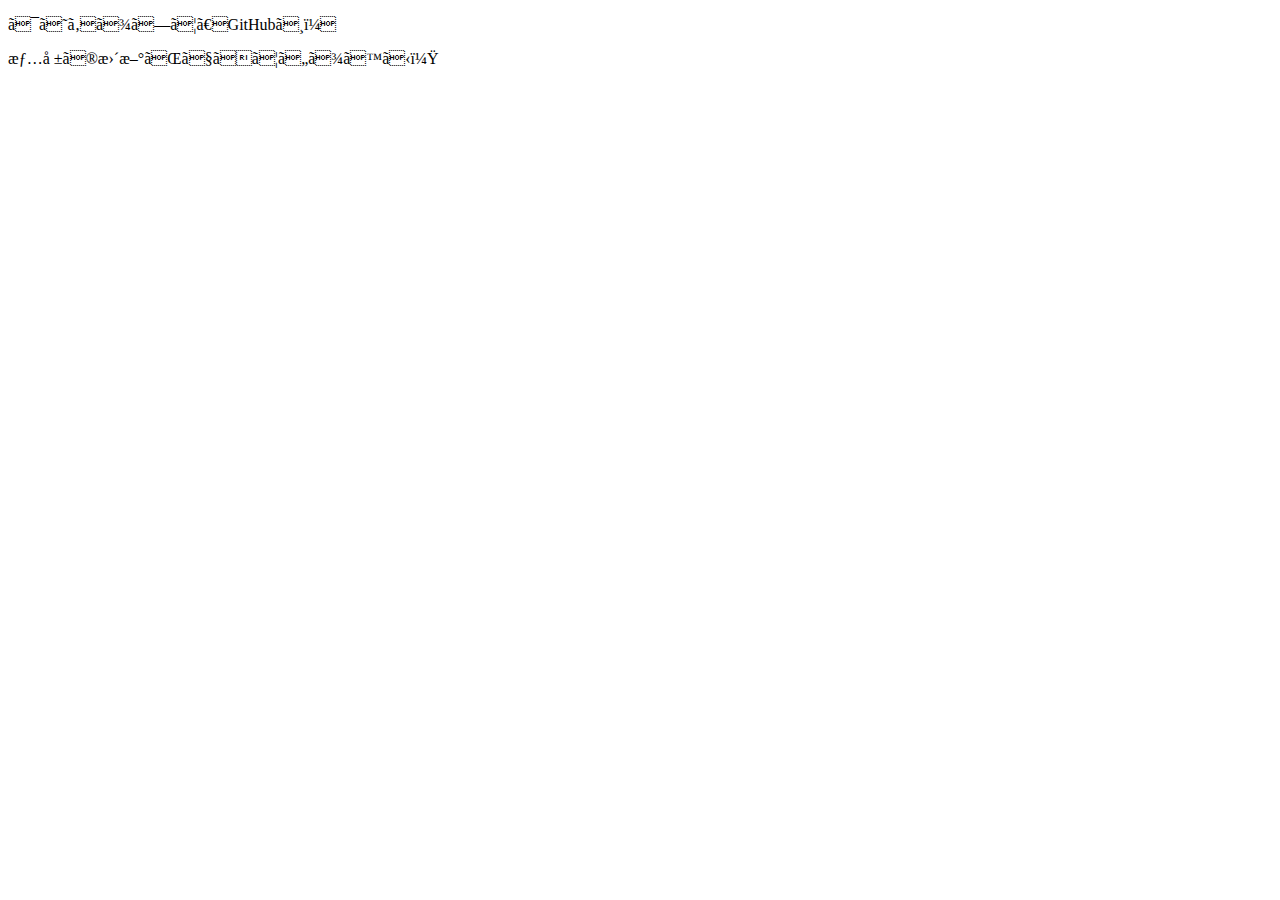
<file: index.html>
<!DOCTYPE html>
<html lang="ja">
<head>
   <mate charset="UTF-8">
   <mate http-equiv="X-UA-Compatible" content="IE=edge">
   <mate name="viewport" content="width=device-width,inital-scale=1.0">
   <title>Satomi SATOU GitHub Site</title>
</head>
<body>
   <p>はじめまして、GitHubへ！</p>
   <p>情報の更新ができていますか？</p>
</body>
</html>
</file>
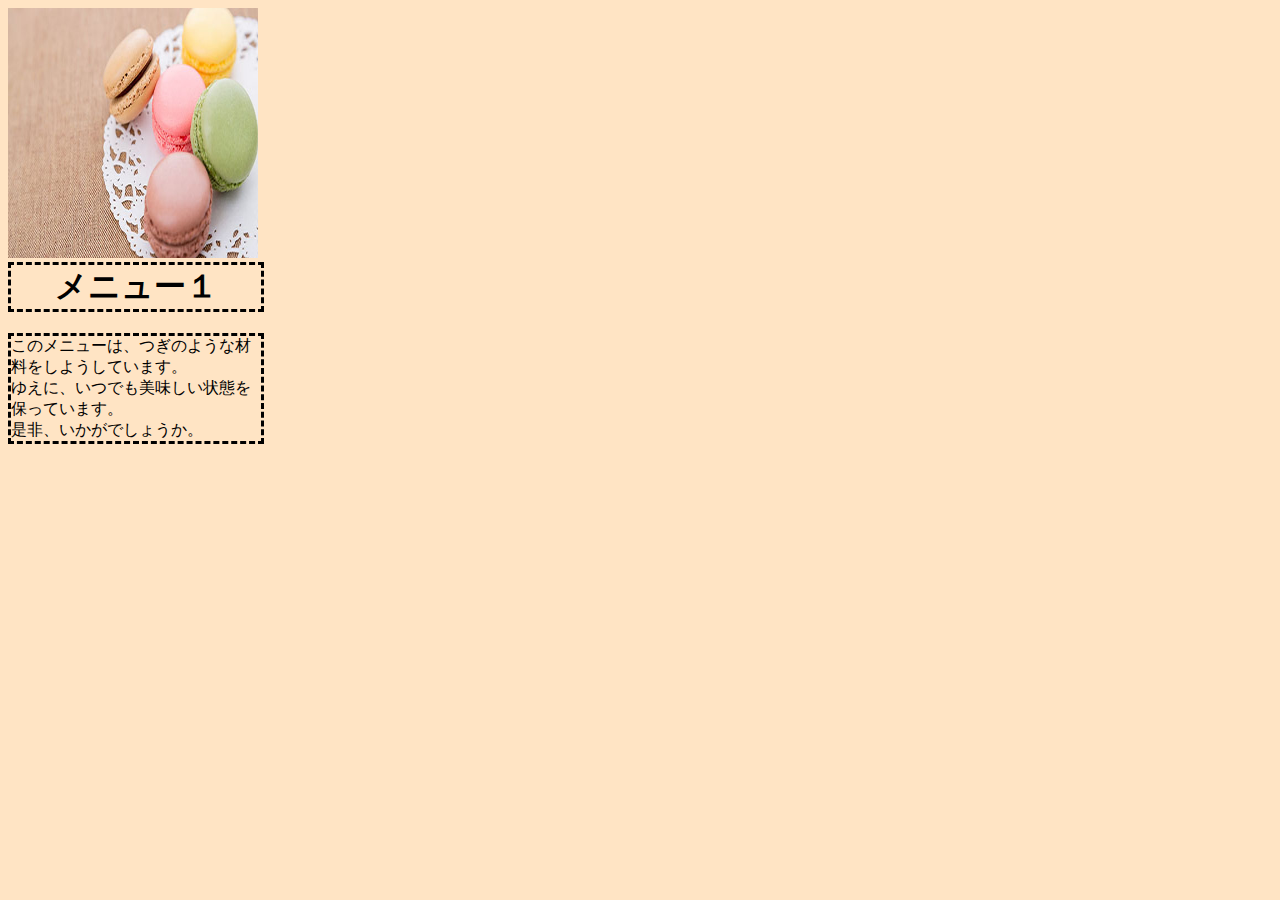
<file: kadai01/index.html>
<!DOCTYPE html>
<html lang="ja">
<head>
    <meta charset="UTF-8">
    <meta http-equiv="X-UA-Compatible" content="IE=edge">
    <meta name="viewport" content="width=device-width, initial-scale=1.0">
    <title>ウェブデザイン課題０１</title>
    <style>
        /*ページ全体 CSS*/
        body{
            background-color: bisque;
            width: 800px;
            height: 600px;
        }
        /*写真　CSS*/
        img{
            overflow: visible;
            width: 250px;
            height: 250px;
        }
        h1{
            width: 250px;
            border-style: dashed;
            text-align: center;
            margin-top: auto;
        }
        p{
            width: 250px;
            border-style: dashed;
        }
    </style>
</head>
<body>
   <img src="imases/macron1.jpg" >
   <h1>メニュー１</h1>
   <p>このメニューは、つぎのような材料をしようしています。<br>
    ゆえに、いつでも美味しい状態を保っています。<br>
    是非、いかがでしょうか。</p>
</body>
</html>
</file>
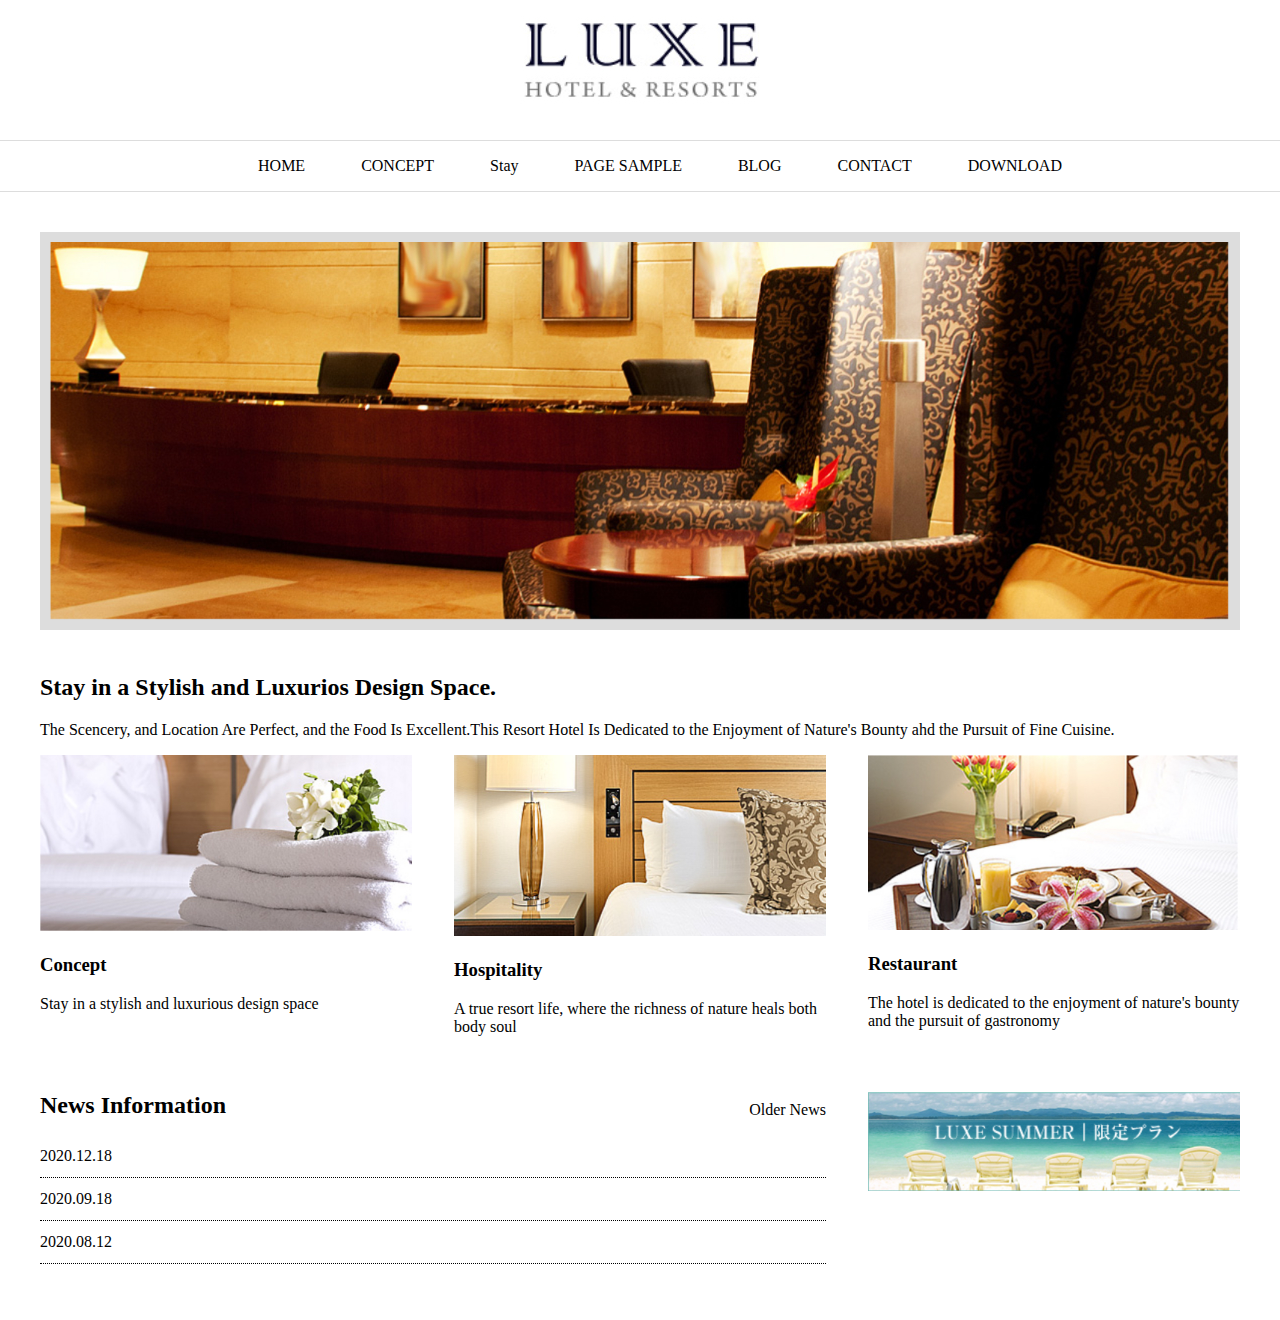
<file: kadai02/index.html>
<!DOCTYPE html>
<html lang="ja">
<head>
    <meta charset="UTF-8">
    <meta http-equiv="X-UA-Compatible" content="IE=edge">
    <meta name="viewport" content="width=device-width, initial-scale=1.0">
    <title>LUXE HOTEL & RESORTS</title>
</head>

<link rel="stylesheet" href="css/style.css">
<body>
    <header>
        <nav>
            <div class="header_logo">
                <img src="images/IMG_1587.jpeg" alt="ロゴ">
            </div>
            <ul class="header_navlist">
                 <li>HOME</li>
                 <li>CONCEPT</li>
                 <li>Stay</li>
                 <li>PAGE SAMPLE</li>
                 <li>BLOG</li>
                 <li>CONTACT</li>
                 <li class="float_none">DOWNLOAD</li>
            </ul>
        </nav>

        <div class="header_mainvisual">
            <img src="images/IMG_1552.jpeg" alt="メインビジュアル">
        </div>
    </header>
    <main>
        <article class="amin_content">
            <h2>Stay in a Stylish and Luxurios Design Space.</h2>
            <p class="main_content_body">
                The Scencery, and Location Are Perfect, and the Food Is Excellent.This Resort Hotel Is Dedicated to the Enjoyment of Nature's Bounty ahd the Pursuit of Fine Cuisine.
            </p>
            <div class="main_goodpoints">
                <section>
                    <img src="images/IMG_1553.jpeg" alt="良いところ＿1">
                    <h3>Concept</h3>
                    <p>Stay in a stylish and luxurious design space</p>
                </section>
                <section>
                    <img src="images/IMG_1554.jpeg" alt="良いところ＿2">
                    <h3>Hospitality</h3>
                    <p>A true resort life, where the richness of nature heals both body soul</p>
                </section>
                <section>
                    <img src="images/IMG_1555.jpeg" alt="良いところ＿3">
                    <h3>Restaurant</h3>
                    <p>The hotel is dedicated to the enjoyment of nature's bounty and the pursuit of gastronomy</p>
                </section>
            </div>
        </article>
    </main>

    <footer>
        <div class="news">
            <div class="news_title">
                <h2>News Information</h2>
                <span>Older News</span>
            </div>
            <ul class="news_list">
                <li><span class="news_date">2020.12.18</span></li>
                <li><span class="news_date">2020.09.18</span></li>
                <li><span class="news_date">2020.08.12</span></li>
            </ul>
        </div>
        <div class="banner">
            <img src="images/IMG_1556.jpeg" alt="バナー">
        </div>
    </footer>
</body>
</html>
</file>
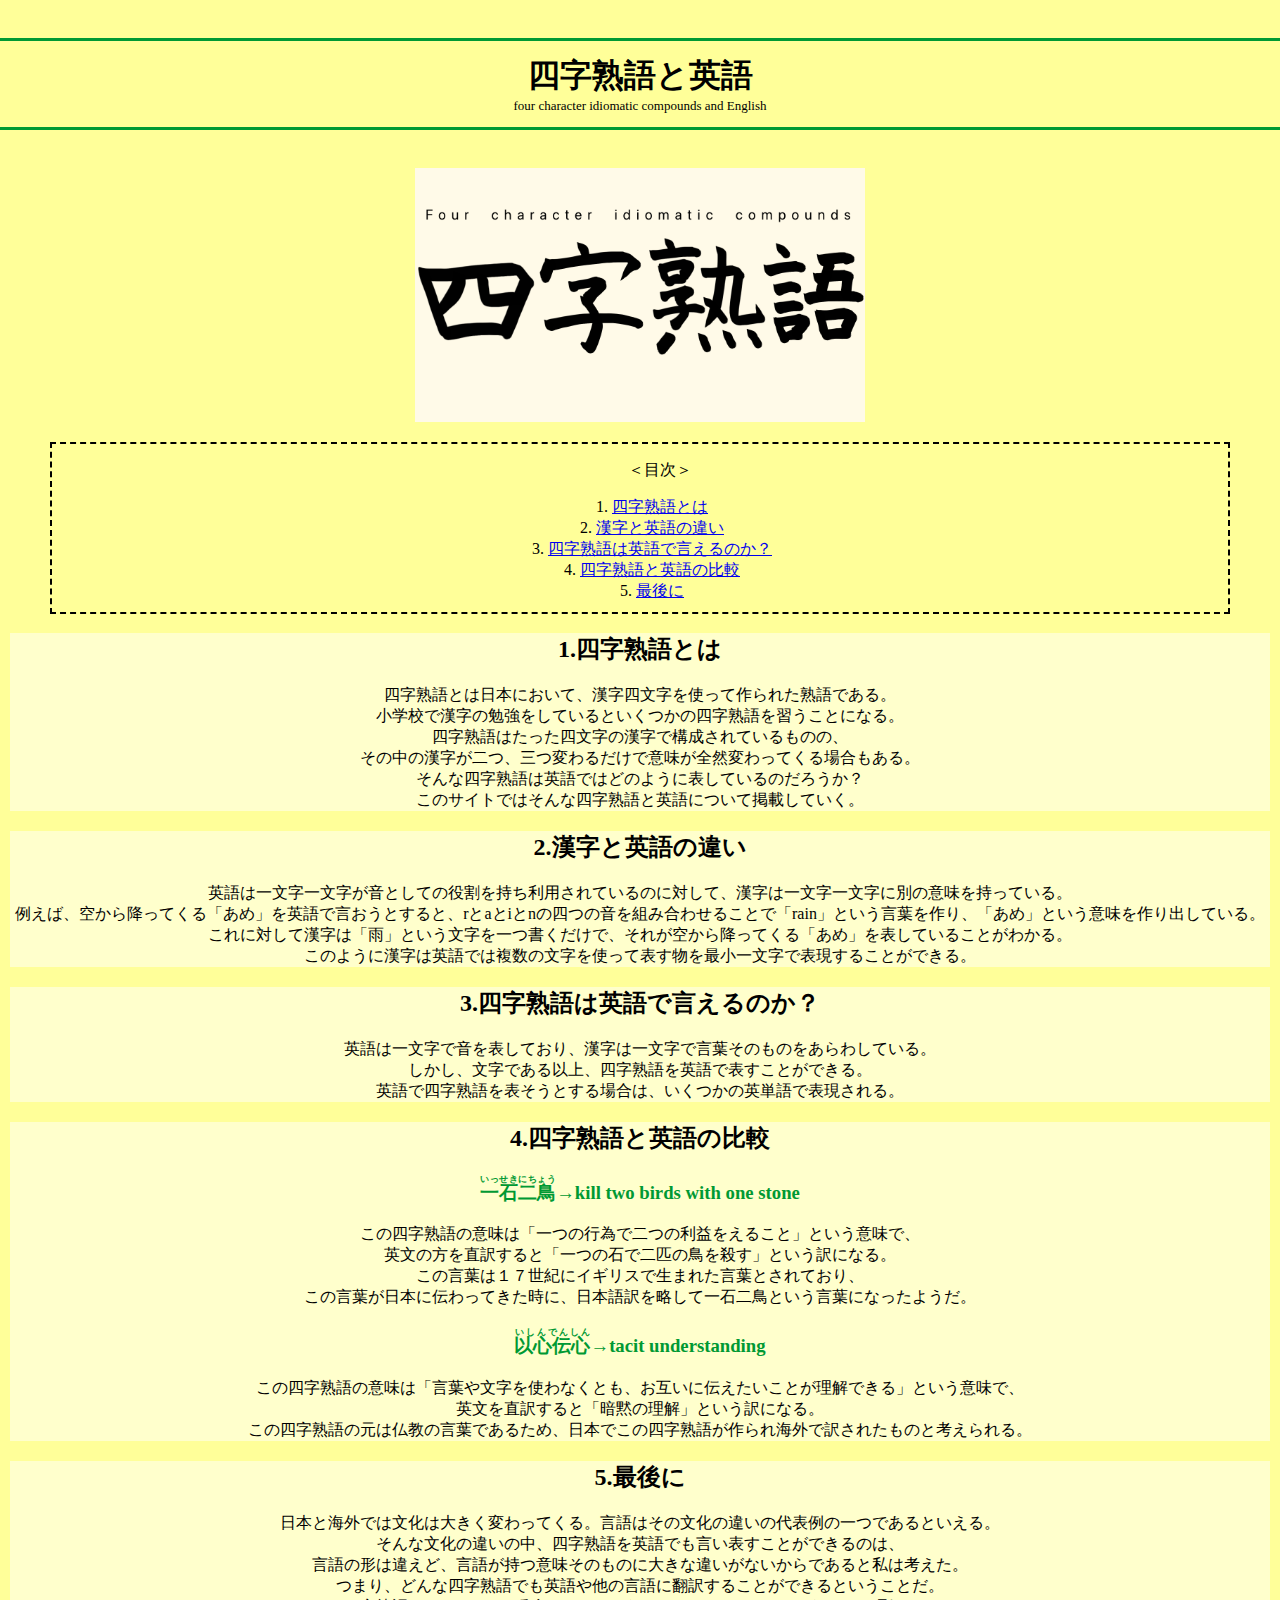
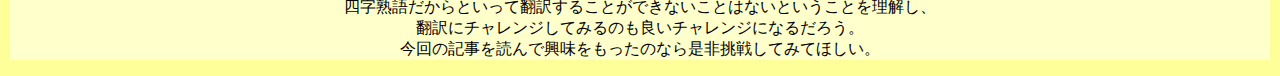
<file: training13 plus alpha/index.html>
<!DOCTYPE html>
<html lang="ja">
<head>
    <meta charset="UTF-8">
    <meta http-equiv="X-UA-Compatible" content="IE=edge">
    <meta name="viewport" content="width=device-width, initial-scale=1.0">
    <title>四字熟語と英語</title>
</head>

<link rel="stylesheet" href="css/style.css">

<body>
    <!--ヘッダー-->
    <header>
        <div class="header_title">
        <h1>四字熟語と英語</h1>
        <p>four character idiomatic compounds and English</p>
        </div>
        <!--メインビジュアル-->
        <div class="yozizyukugo_box">
        <div class="header_mainvisual">
          <img src="img/yozizyukugo.png" alt="四字熟語">
        </div>
        </div>
        <nav>
           <!--目次-->
           
           <ol class="header_mokuzi">
               <p>＜目次＞</p>
               <li><a href="#what">四字熟語とは</a></li>
               <li><a href="#differnce">漢字と英語の違い</a></li>
               <li><a href="#say">四字熟語は英語で言えるのか？</a></li>
               <li><a href="#comparison">四字熟語と英語の比較</a></li>
               <li><a href="#summary">最後に</a></li>
           </ol>
        </nav>
    </header>
    <!--メインコンテンツ-->
    <main>
        <div class="content1">
            <h2 id="what">1.四字熟語とは</h2>
            <p>四字熟語とは日本において、漢字四文字を使って作られた熟語である。<br>
            小学校で漢字の勉強をしているといくつかの四字熟語を習うことになる。<br>
            四字熟語はたった四文字の漢字で構成されているものの、<br>
            その中の漢字が二つ、三つ変わるだけで意味が全然変わってくる場合もある。<br>
            そんな四字熟語は英語ではどのように表しているのだろうか？<br>
            このサイトではそんな四字熟語と英語について掲載していく。</p>
        </div>
        <div class="content2">
            <h2 id="differnce">2.漢字と英語の違い</h2>
            <p>英語は一文字一文字が音としての役割を持ち利用されているのに対して、漢字は一文字一文字に別の意味を持っている。<br>
                例えば、空から降ってくる「あめ」を英語で言おうとすると、rとaとiとnの四つの音を組み合わせることで「rain」という言葉を作り、「あめ」という意味を作り出している。<br>
                これに対して漢字は「雨」という文字を一つ書くだけで、それが空から降ってくる「あめ」を表していることがわかる。<br>
                このように漢字は英語では複数の文字を使って表す物を最小一文字で表現することができる。<br>  
            </p>
        </div>
        <div class="content3">
            <h2 id="say">3.四字熟語は英語で言えるのか？</h2>
            <p>英語は一文字で音を表しており、漢字は一文字で言葉そのものをあらわしている。<br>
            しかし、文字である以上、四字熟語を英語で表すことができる。<br>
            英語で四字熟語を表そうとする場合は、いくつかの英単語で表現される。<br>
            </p>
        </div>
        <div class="content4">
            <h2 id="comparison">4.四字熟語と英語の比較</h2>
            <h3 class="birds"><span><ruby>一石二鳥<rt>いっせきにちょう</rt></ruby>→kill two birds with one stone</span></h3>
            <p>この四字熟語の意味は「一つの行為で二つの利益をえること」という意味で、<br>
            英文の方を直訳すると「一つの石で二匹の鳥を殺す」という訳になる。<br>
            この言葉は１７世紀にイギリスで生まれた言葉とされており、<br>
            この言葉が日本に伝わってきた時に、日本語訳を略して一石二鳥という言葉になったようだ。</p>
            <h3 class=""><span><ruby>以心伝心<rt>いしんでんしん</rt></ruby>→tacit understanding</span></h3>
            <p>この四字熟語の意味は「言葉や文字を使わなくとも、お互いに伝えたいことが理解できる」という意味で、<br>
            英文を直訳すると「暗黙の理解」という訳になる。<br>
            この四字熟語の元は仏教の言葉であるため、日本でこの四字熟語が作られ海外で訳されたものと考えられる。</p>
        </div>
        <div class="content5">
            <h2 id="summary">5.最後に</h2>
            <p>日本と海外では文化は大きく変わってくる。言語はその文化の違いの代表例の一つであるといえる。<br>
            そんな文化の違いの中、四字熟語を英語でも言い表すことができるのは、<br>
            言語の形は違えど、言語が持つ意味そのものに大きな違いがないからであると私は考えた。<br>
            つまり、どんな四字熟語でも英語や他の言語に翻訳することができるということだ。<br>
            四字熟語だからといって翻訳することができないことはないということを理解し、<br>
            翻訳にチャレンジしてみるのも良いチャレンジになるだろう。<br>
            今回の記事を読んで興味をもったのなら是非挑戦してみてほしい。</p>
        </div>
    </main>
</body>
</html>
</file>
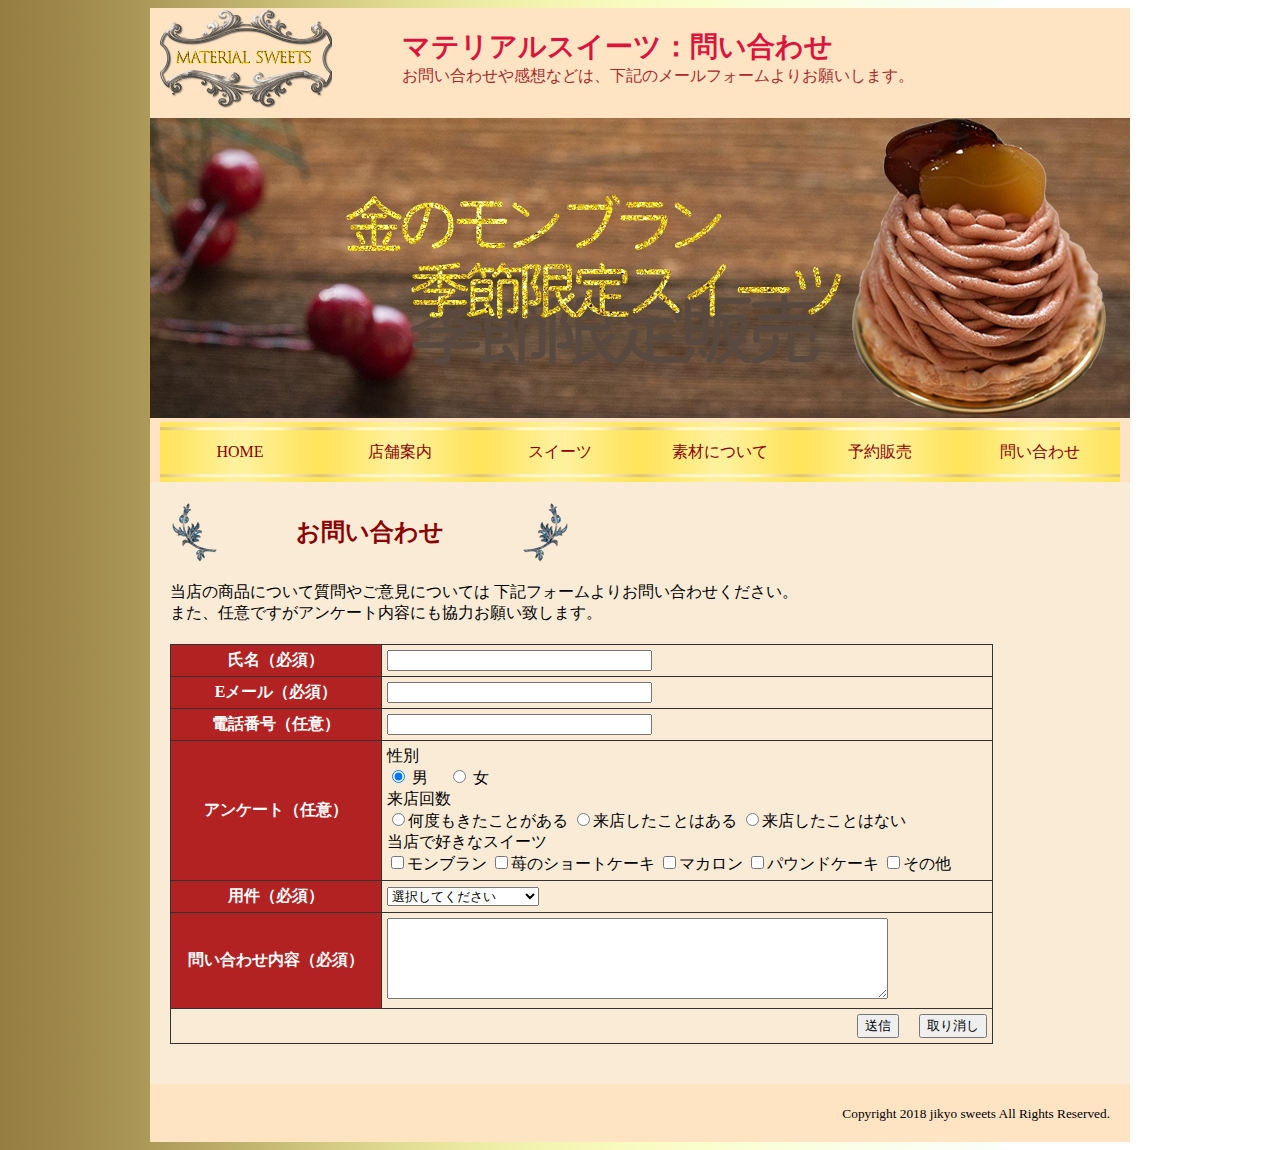
<file: training09/training09/contact.html>
<!DOCTYPE html>
<html lang="ja">
<head>
    <meta charset="UTF-8">
    <title>マテリアルスイーツ：問い合わせ</title>
    <meta name="description" content="マテリアルスイーツの問い合わせフォームです。">
    <link href="style/style.css" rel="stylesheet">
</head>
<body>
    <div id="wrap">
        <header>
                <img src="images/logo.png" id="logo">
                <div id="head_meg">
                    <h1>マテリアルスイーツ：問い合わせ</h1>
                    <p>お問い合わせや感想などは、下記のメールフォームよりお願いします。</p>
                </div>
                <img src="images/blanc_head.jpg" alt="金のモンブラヘッダー画像">
            <nav>
                <ul>
                    <li><a href="#">HOME</a></li>
                    <li><a href="#">店舗案内</a></li>
                    <li><a href="#">スイーツ</a></li>
                    <li><a href="#">素材について</a></li>
                    <li><a href="#">予約販売</a></li>
                    <li><a href="#">問い合わせ</a></li>
                </ul>
            </nav>
        </header>
        <main>
            <article>                
                <h2>お問い合わせ</h2>
                <p>当店の商品について質問やご意見については
                    下記フォームよりお問い合わせください。<br>
                    また、任意ですがアンケート内容にも協力お願い致します。</p>
                <form name="form1"action="https://api.staticforms.xyz/submit" method="post">
                    <input type="hidden" name="accessKey" value="d73da14b-9405-4cdc-ac34-c1ec75dbd60a"> 
                    <table>
                        <tr>
                            <th>氏名（必須）</th>
                            <td><input type="text" name="name" size="30"></td>
                        </tr>
                        <tr>
                            <th>Eメール（必須）</th>
                            <td><input type="email" name="email" size="30"></td>
                        </tr>
                        <tr>                        
                            <th>電話番号（任意）</th>
                            <td><input type="tel" name="tel" size="30"></td>
                        </tr>
                        <tr>
                            <th>アンケート（任意）</th>
                            <td>
                                <p>性別</p>
                                <input type="radio" name="sex" value="男" checked="checked"> 男　
                                <input type="radio" name="sex" value="女"> 女
                                <p>来店回数</p>
                                <input type="radio" name="riyu" value="1">何度もきたことがある
                                <input type="radio" name="riyu" value="2">来店したことはある
                                <input type="radio" name="riyu" value="3">来店したことはない
                                <p>当店で好きなスイーツ</p>
                                <input type="checkbox" name="riyu" value="1">モンブラン
                                <input type="checkbox" name="riyu" value="2">苺のショートケーキ
                                <input type="checkbox" name="riyu" value="3">マカロン
                                <input type="checkbox" name="riyu" value="4">パウンドケーキ
                                <input type="checkbox" name="riyu" value="5">その他
                            </td>
                        </tr>
                        <tr>       
                            <th>用件（必須）</th>
                            <td>
                                <select name="inquiry">
                                    <option value="">選択してください</option>
                                    <option value="sweets">スイーツについて</option>
                                    <option value="reservation">予約販売について</option>
                                    <option value="request">当店への要望・ご意見</option>
                                     <option value="other">その他</option>
                                </select>
                            </td>
                        </tr>
                        <tr>
                            <th>問い合わせ内容（必須）</th>
                            <td><textarea name="freeans" rows="5" cols="60"></textarea></td>
                        </tr>
                        <tr>    
                            <td colspan="2" id="submit">
                                <input type="submit" value="送信">　
                                <input type="reset" value="取り消し">
                            </td>
                        </tr>
                    </table>
                </form>
            </article>
        </main>
        <footer>
            <small>Copyright 2018 jikyo sweets All Rights Reserved.</small>
        </footer>
    </div>
</body>
</html>
</file>
<file: kadai02/css/style.css>
body{
    margin: 0;
}
.header_logo{
    text-align: center;
}
.header_navlist{
    display: flex;
    justify-content: center;
    flex-wrap: wrap;
    border-top: 1px solid #ddd;
    border-bottom: 1px solid #ddd;
}
.header_navlist li{
    margin: 16px 28px;
    list-style: none;
}
.header_mainvisual{
    margin: 40px;
}
.header_mainvisual img{
    width: 100%;
    border: 10px solid #ddd;
    box-sizing: border-box;
}
main{
    margin: 0 40px;
}
.main_content h2{
    font-family: serif;
    font-weight: normal;
    text-align: center;
}
.main_goodpoints{
    display: flex;
    justify-content: space-between;
}
.main_goodpoints section{
    width: 31%;
}
.main_goodpoints section img{
    width: 100%;
}
footer{
    display: flex;
    justify-content: space-between;
    margin: 40px 40px;
}
.news{
    width: 65.5%;
}
.news_title{
    display: flex;
    justify-content: space-between;
    align-items: flex-end;
}
.news_title h2{
    margin: 0;
}
.news_list{
    list-style: none;
    padding: 0;
    border-top: 1px;
}
.news_list li{
    border-bottom: 1px dotted #000;
    padding: 12px 0;
}
.news_bate{
    font-weight: bold;
    margin-right: 30px;
}
.banner{
    width: 31%;
}
.banner img{
    width: 100%;
}
</file>
<file: training13 plus alpha/css/style.css>
@charset "UTF-8";

body{
    margin: 0;
    background-color: #ff9;
}
/*ヘッダー*/

.header_title h1{
    text-align: center;
    margin-bottom: 0%;
    margin-top: 1%;
}
.header_title p{
    text-align: center;
    margin-top: 0%;
    font-size: small;
    margin-bottom: 1%;
}
.header_title{
    border-top: 3px solid #009933;
    border-bottom: 3px solid #009933;
    margin-top: 3%;
    margin-bottom: 3%;
}

/*写真*/
.header_mainvisual img{
   text-align: center;
   width: 450px;
   height: auto;
}
.yozizyukugo_box{
    text-align: center;
}
.header_mokuzi  {
    border-top: 2px dashed black;
    border-bottom: 2px dashed black;
    border-left: 2px dashed black ;
    border-right: 2px dashed black;
    margin-left: 50px;
    margin-right: 50px;
    text-align: center;
    padding-bottom: 10px;
}

.header_mokuzi li{
    width: fit-content;
    margin: auto;
}
.content1{
    text-align: center;
    background-color: #ffffcc;
    margin-left: 10px;
    margin-right: 10px;
}
.content2{
    text-align: center;
    background-color: #ffffcc;
    margin-left: 10px;
    margin-right: 10px;
}
.content3{
    text-align: center;
    background-color: #ffffcc;
    margin-left: 10px;
    margin-right: 10px;
}
.content4{
    text-align: center;
    background-color: #ffffcc;
    margin-left: 10px;
    margin-right: 10px;
}
.content4 span{
    color: #009933;
}
.content5{
    text-align: center;
    background-color: #ffffcc;
    margin-left: 10px;
    margin-right: 10px;
}
</file>
<file: training09/training09/style/style.css>
@charset "UTF-8";
/* マテリアルスイーツ　CSS　*/
body {
    font-family: "Yu Gothic",YuGothic,"ＭＳ Ｐゴシック",Meiryo;
    font-size: 16px;
    background-image: url(../images/gold_back.jpg);
    background-repeat: repeat-y;
}
/* リセット　CSS　*/
h1,h2,h3,h4,p,ul,li{
    margin: 0;
    padding: 0;
}
/* Webページのセンタリング　CSS　*/
#wrap{
    width: 980px;
    margin: 0 auto;
}
/* ヘッダー　CSS　*/
header {
    color: brown;
    background-color: bisque;
    overflow: hidden;
}
#logo {
    display: block;
    margin-left: 10px;
    margin-bottom: 10px;
    float: left;
}
#head_meg {
    margin-top: 20px;
    margin-left: 70px;
    float: left;
}
h1 {
    font-size: 28px;
    color:crimson;
}
/* ナビゲーション css */
nav{
    padding-left:10px;
    padding-right:10px;
}
nav ul{list-style-type:none;}
nav li{
    width:160px;
    height:60px;
    float:left;
}
nav a{
    display:block;
    line-height:60px;
    text-align:center;
    color:darkred;
    text-decoration:none;
    background-image:url(../images/gold.png);
}
nav a:hover{
    color:crimson;
    font-weight:bold;
    background-image:url(../images/silvar.png);
}
/* メインコンテンツ　CSS　*/
main {
    padding-top: 20px;
    padding-left: 20px;
    padding-bottom: 20px;
    background-color: antiquewhite;
    overflow: hidden;
}
h2{
    font-size: 24px;
    width: 400px;
    height: 60px;
    margin-bottom: 20px;
    line-height: 60px;
    text-align: center;
    color: darkred;
    background-image: url(../images/silver-h2.png);
}
h3 {
    width: 220px;
    height: 70px;
    margin-top: 20px;
    margin-bottom: 20px;
    font-size: 20px;
    line-height: 70px;
    text-align: center;
    color: darkred;
    background-image: url(../images/frame.png);
    float:left;
}
.margin_p{
    margin-top: 45px;
    margin-left: 20px;
    color: brown;
    float:left;
}
#picup_img {
    clear: both;
    margin-right: 20px;
    float: left;
}
#picup_p{
    width: 440px;
    height: 280px;
    padding: 10px;
    margin-right: 20px;
    border-radius: 10px;
    background-color: burlywood;
    float: left;
}
h4 {
    width: 200px;
    height: 60px;
    margin-bottom: 10px;
    font-size: 20px;
    line-height: 60px;
    color: darkred;
    text-align: center;
    border-radius: 10px;
    background-image: url(../images/goldpanel.png);
}
#classic {clear: both;}
.sweets {
    width: 280px;
    padding: 10px;
    margin-right: 20px;
    border-radius: 10px;
    background-color:burlywood;
    float: left;
}
/* フッター　CSS　*/
footer{
    clear: both;
    padding: 20px;
    text-align: right;
    background-color: bisque;
}
/* 問い合わせテーブル　*/
table {
    clear: both;
    margin-top: 20px;
    margin-bottom: 20px;
    border-collapse: collapse;
}
th,td {
    border: 1px solid #333333;
    padding: 5px;
}
th {
    width: 200px;
    background-color: firebrick;
    color: white;
}
td {width: 600px;}
#submit{text-align: right;}
/* 店舗案内　*/
#map{
    display: block;
    margin-top: 20px;
}
</file>
